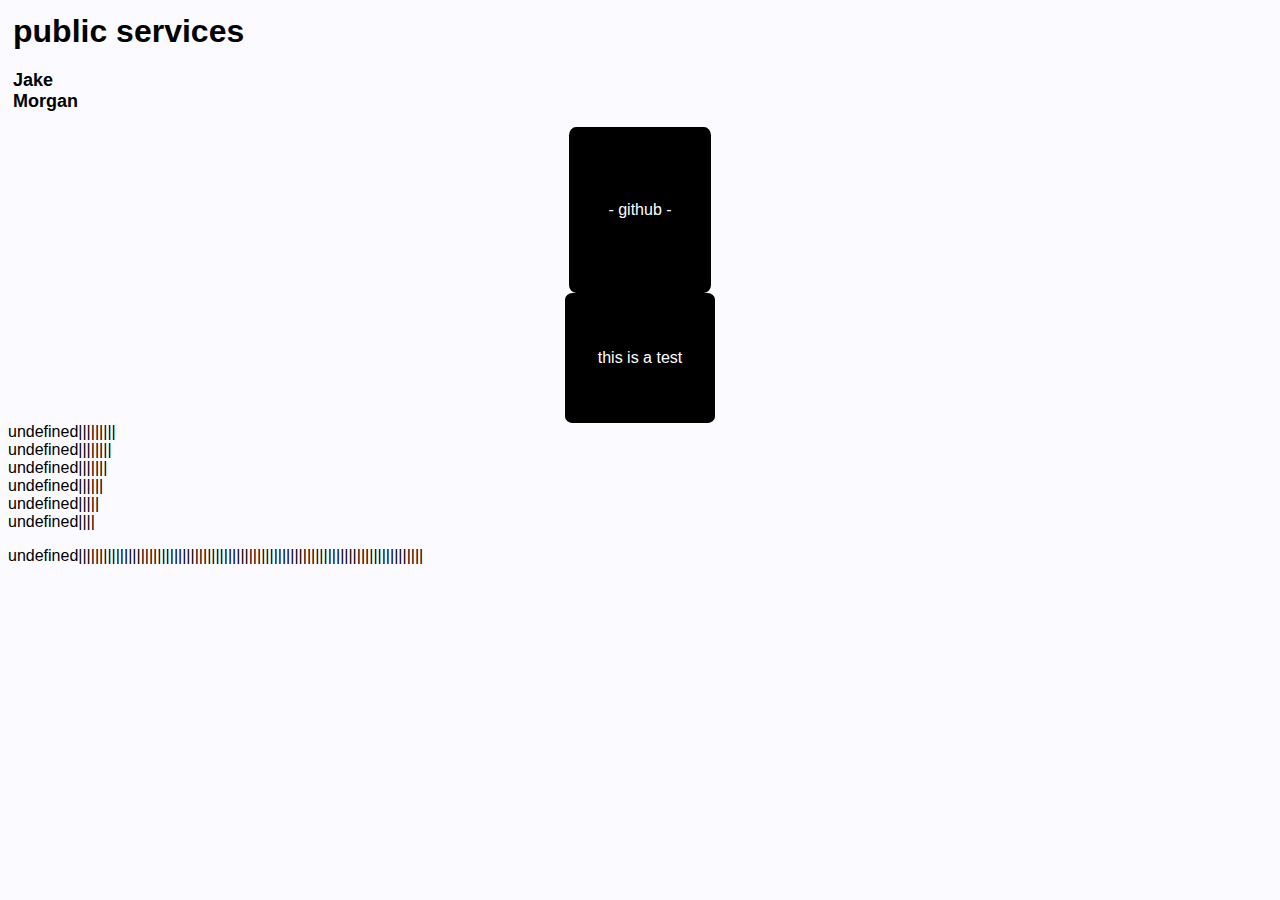
<file: index.html>
<!DOCTYPE html>
<html lang="en">
<head>
    <!-- you must put google analytics in this part -->
    <meta charset="UTF-8">
    <meta name="description" content="Public Services, Jake Morgan is a musician and software engineer creating tech for interactive performance and DSP">
    <title>public services</title>
    <link rel="stylesheet" href="style.css">
    <!-- defer makes the script run AFTER the index 'compiles' -->
    <script src="modify.js" defer></script>
    <script src="bars.js" defer></script>
    <!-- either make it dynamic or make 1000 scripts -->
</head>
<body>
<div class="ps_container">
    <h1>public services</h1>
</div>
<div class="jake">
    <h2> Jake Morgan </h2>
</div>
<div class="ultwrap">
<div class="wrapper">
  <div class="links">
    <a target ="_blank" href="https://github.com/jakemorgan011">- github -</a>
  </div>
  <!-- need to change the name from test to something better -->
  <div class="links" id='test'>
    this is a test
  </div>
  <div class="bars" id="side_bars">
    <!-- this will be modified by the js file so starting really doesn't matter all that much -->
    <p id='p0'>|</p>
    <p id='p1'>|</p>
    <p id='p2'>|</p>
    <p id='p3'>|</p>
    <p id='p4'>|</p>
    <p id='p5'>|</p>
  </div>
</div>
<div class"splitbar">
  <p id='split1'>|</p>
</div>
</div>
</body>
</html>
</file>
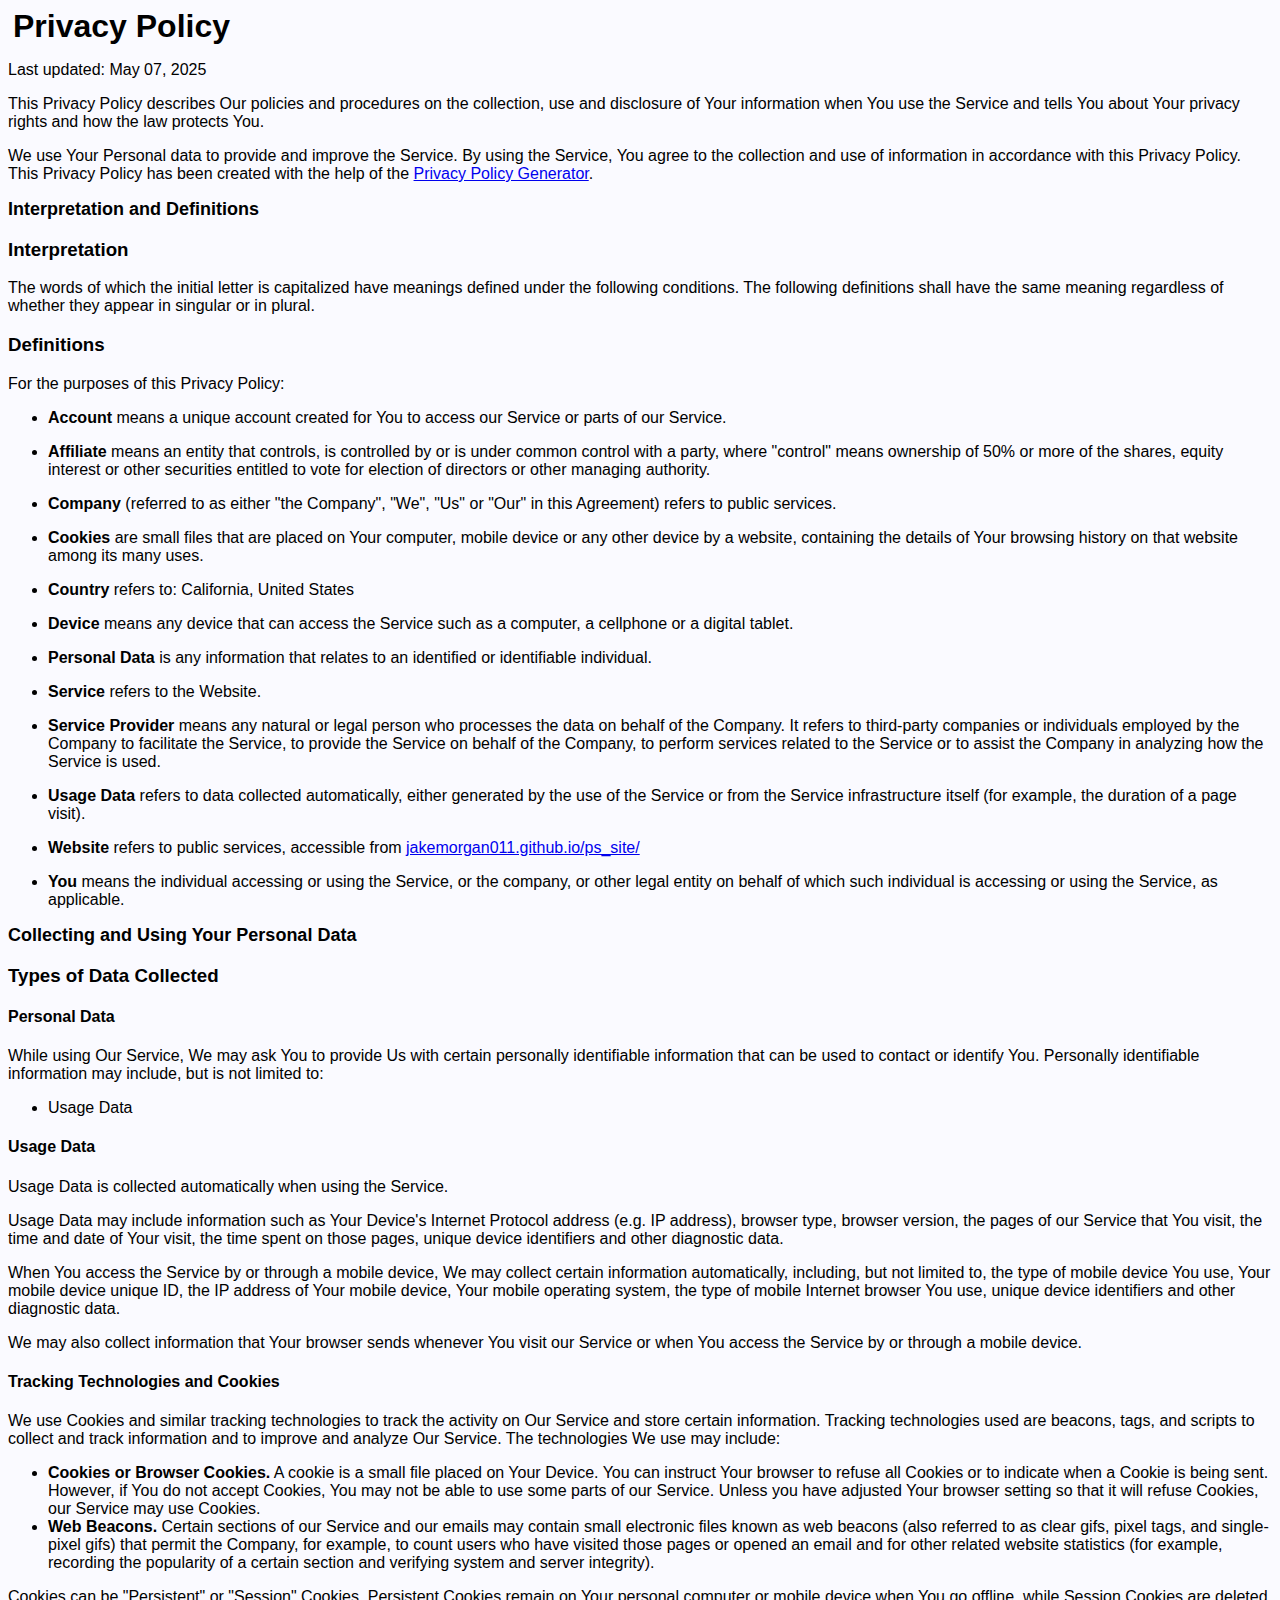
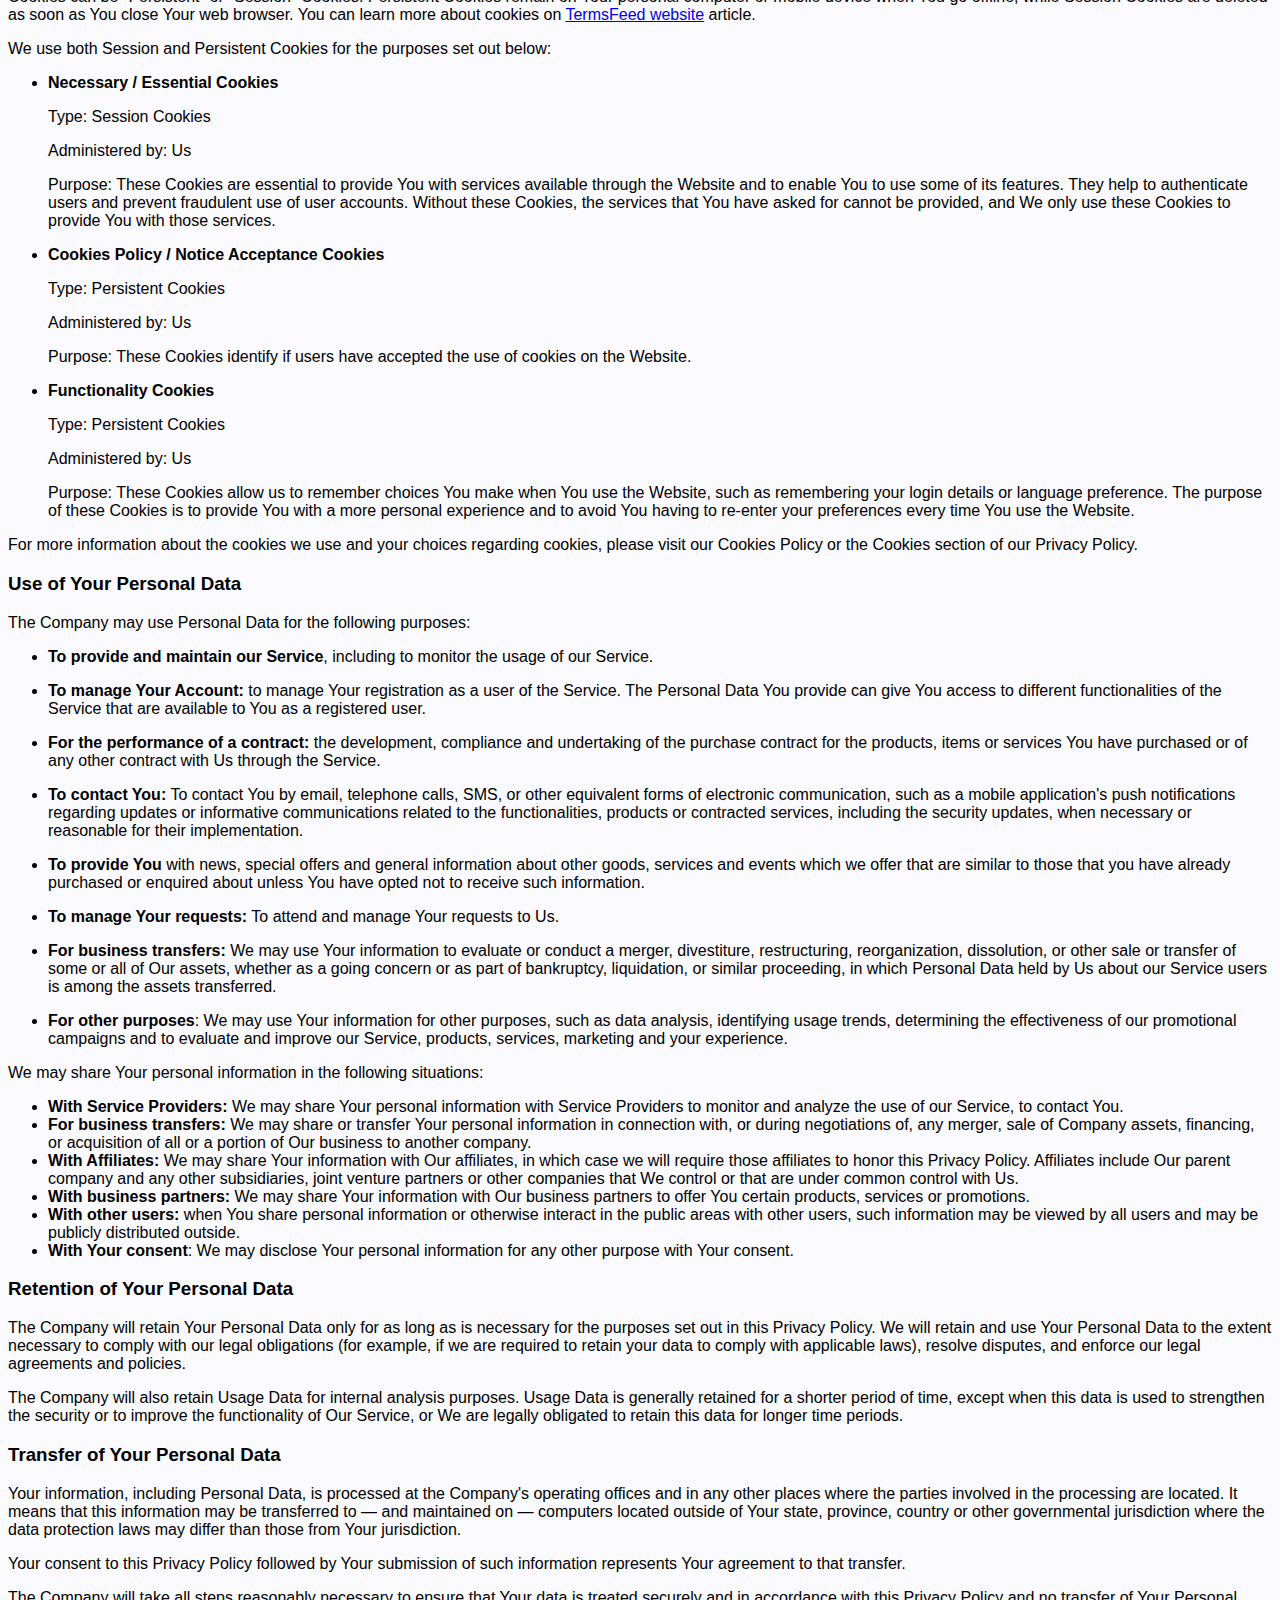
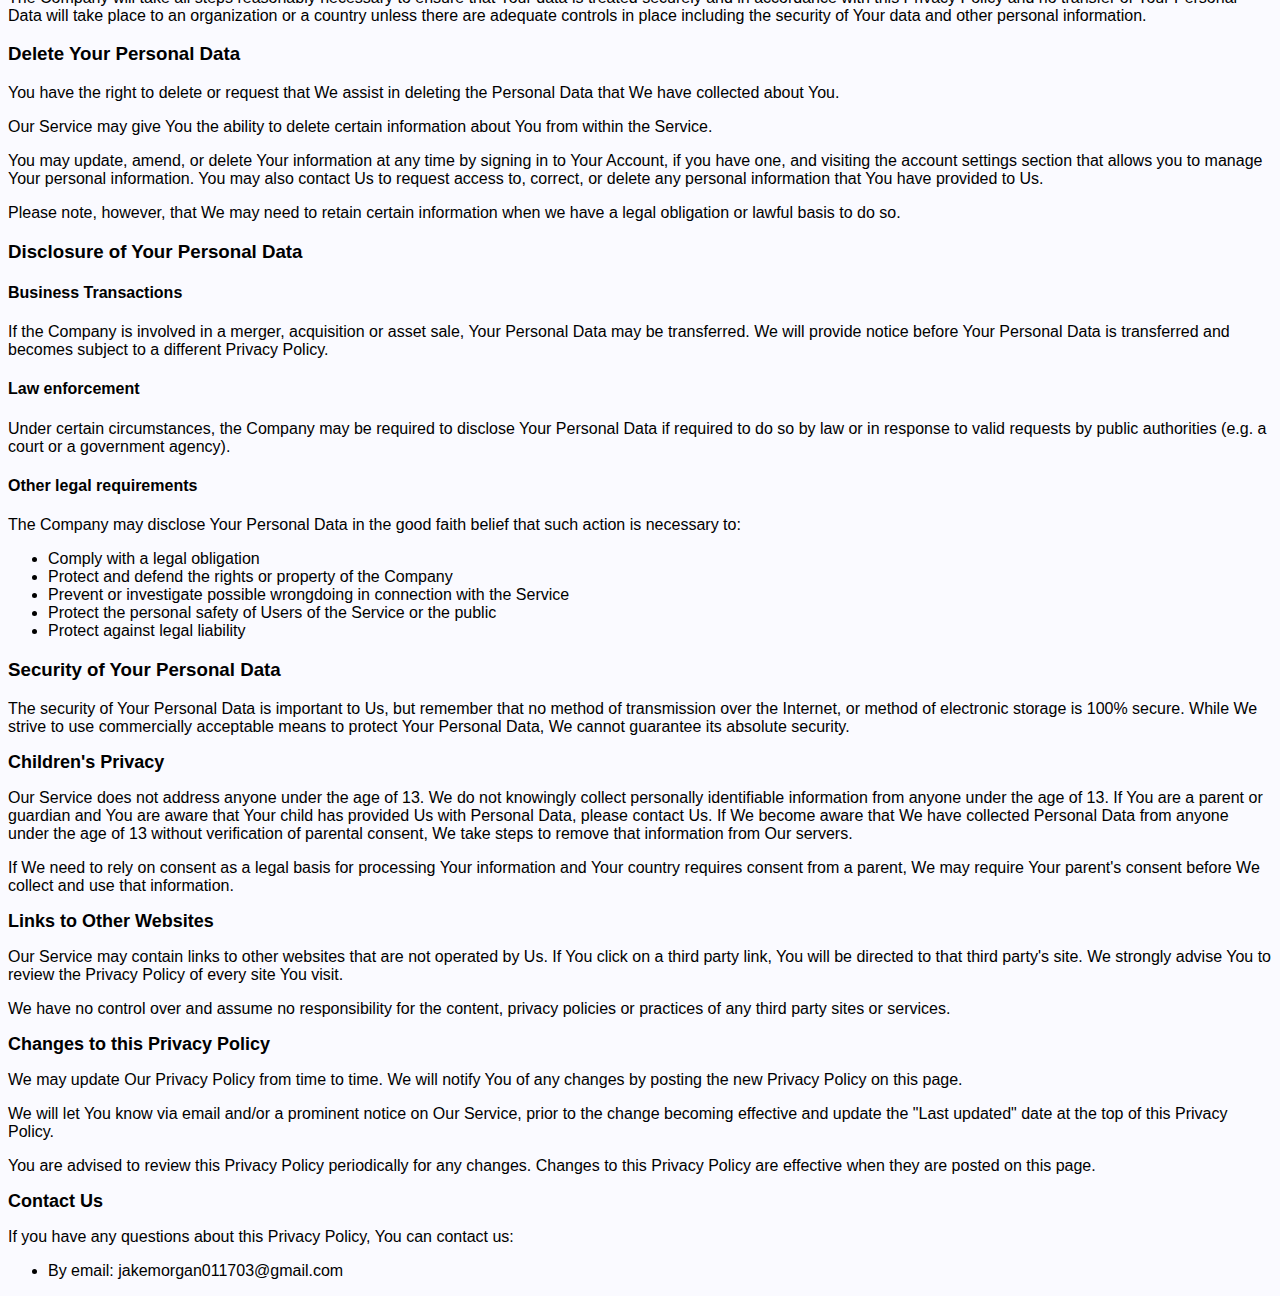
<file: privacy_policy.html>
<!DOCTYPE html>
<html lang="en">
<head>
    <meta charset="UTF-8">
    <title>privacy policy</title>
  <link rel="stylesheet" href="style.css">
</head>
<body>
<h1>Privacy Policy</h1>
<p>Last updated: May 07, 2025</p>
<p>This Privacy Policy describes Our policies and procedures on the collection, use and disclosure of Your information when You use the Service and tells You about Your privacy rights and how the law protects You.</p>
<p>We use Your Personal data to provide and improve the Service. By using the Service, You agree to the collection and use of information in accordance with this Privacy Policy. This Privacy Policy has been created with the help of the <a href="https://www.termsfeed.com/privacy-policy-generator/" target="_blank">Privacy Policy Generator</a>.</p>
<h2>Interpretation and Definitions</h2>
<h3>Interpretation</h3>
<p>The words of which the initial letter is capitalized have meanings defined under the following conditions. The following definitions shall have the same meaning regardless of whether they appear in singular or in plural.</p>
<h3>Definitions</h3>
<p>For the purposes of this Privacy Policy:</p>
<ul>
  <li>
    <p><strong>Account</strong> means a unique account created for You to access our Service or parts of our Service.</p>
  </li>
  <li>
    <p><strong>Affiliate</strong> means an entity that controls, is controlled by or is under common control with a party, where &quot;control&quot; means ownership of 50% or more of the shares, equity interest or other securities entitled to vote for election of directors or other managing authority.</p>
  </li>
  <li>
    <p><strong>Company</strong> (referred to as either &quot;the Company&quot;, &quot;We&quot;, &quot;Us&quot; or &quot;Our&quot; in this Agreement) refers to public services.</p>
  </li>
  <li>
    <p><strong>Cookies</strong> are small files that are placed on Your computer, mobile device or any other device by a website, containing the details of Your browsing history on that website among its many uses.</p>
  </li>
  <li>
    <p><strong>Country</strong> refers to: California,  United States</p>
  </li>
  <li>
    <p><strong>Device</strong> means any device that can access the Service such as a computer, a cellphone or a digital tablet.</p>
  </li>
  <li>
    <p><strong>Personal Data</strong> is any information that relates to an identified or identifiable individual.</p>
  </li>
  <li>
    <p><strong>Service</strong> refers to the Website.</p>
  </li>
  <li>
    <p><strong>Service Provider</strong> means any natural or legal person who processes the data on behalf of the Company. It refers to third-party companies or individuals employed by the Company to facilitate the Service, to provide the Service on behalf of the Company, to perform services related to the Service or to assist the Company in analyzing how the Service is used.</p>
  </li>
  <li>
    <p><strong>Usage Data</strong> refers to data collected automatically, either generated by the use of the Service or from the Service infrastructure itself (for example, the duration of a page visit).</p>
  </li>
  <li>
    <p><strong>Website</strong> refers to public services, accessible from <a href="jakemorgan011.github.io/ps_site/" rel="external nofollow noopener" target="_blank">jakemorgan011.github.io/ps_site/</a></p>
  </li>
  <li>
    <p><strong>You</strong> means the individual accessing or using the Service, or the company, or other legal entity on behalf of which such individual is accessing or using the Service, as applicable.</p>
  </li>
</ul>
<h2>Collecting and Using Your Personal Data</h2>
<h3>Types of Data Collected</h3>
<h4>Personal Data</h4>
<p>While using Our Service, We may ask You to provide Us with certain personally identifiable information that can be used to contact or identify You. Personally identifiable information may include, but is not limited to:</p>
<ul>
  <li>Usage Data</li>
</ul>
<h4>Usage Data</h4>
<p>Usage Data is collected automatically when using the Service.</p>
<p>Usage Data may include information such as Your Device's Internet Protocol address (e.g. IP address), browser type, browser version, the pages of our Service that You visit, the time and date of Your visit, the time spent on those pages, unique device identifiers and other diagnostic data.</p>
<p>When You access the Service by or through a mobile device, We may collect certain information automatically, including, but not limited to, the type of mobile device You use, Your mobile device unique ID, the IP address of Your mobile device, Your mobile operating system, the type of mobile Internet browser You use, unique device identifiers and other diagnostic data.</p>
<p>We may also collect information that Your browser sends whenever You visit our Service or when You access the Service by or through a mobile device.</p>
<h4>Tracking Technologies and Cookies</h4>
<p>We use Cookies and similar tracking technologies to track the activity on Our Service and store certain information. Tracking technologies used are beacons, tags, and scripts to collect and track information and to improve and analyze Our Service. The technologies We use may include:</p>
<ul>
  <li><strong>Cookies or Browser Cookies.</strong> A cookie is a small file placed on Your Device. You can instruct Your browser to refuse all Cookies or to indicate when a Cookie is being sent. However, if You do not accept Cookies, You may not be able to use some parts of our Service. Unless you have adjusted Your browser setting so that it will refuse Cookies, our Service may use Cookies.</li>
  <li><strong>Web Beacons.</strong> Certain sections of our Service and our emails may contain small electronic files known as web beacons (also referred to as clear gifs, pixel tags, and single-pixel gifs) that permit the Company, for example, to count users who have visited those pages or opened an email and for other related website statistics (for example, recording the popularity of a certain section and verifying system and server integrity).</li>
</ul>
<p>Cookies can be &quot;Persistent&quot; or &quot;Session&quot; Cookies. Persistent Cookies remain on Your personal computer or mobile device when You go offline, while Session Cookies are deleted as soon as You close Your web browser. You can learn more about cookies on <a href="https://www.termsfeed.com/blog/cookies/#What_Are_Cookies" target="_blank">TermsFeed website</a> article.</p>
<p>We use both Session and Persistent Cookies for the purposes set out below:</p>
<ul>
  <li>
    <p><strong>Necessary / Essential Cookies</strong></p>
    <p>Type: Session Cookies</p>
    <p>Administered by: Us</p>
    <p>Purpose: These Cookies are essential to provide You with services available through the Website and to enable You to use some of its features. They help to authenticate users and prevent fraudulent use of user accounts. Without these Cookies, the services that You have asked for cannot be provided, and We only use these Cookies to provide You with those services.</p>
  </li>
  <li>
    <p><strong>Cookies Policy / Notice Acceptance Cookies</strong></p>
    <p>Type: Persistent Cookies</p>
    <p>Administered by: Us</p>
    <p>Purpose: These Cookies identify if users have accepted the use of cookies on the Website.</p>
  </li>
  <li>
    <p><strong>Functionality Cookies</strong></p>
    <p>Type: Persistent Cookies</p>
    <p>Administered by: Us</p>
    <p>Purpose: These Cookies allow us to remember choices You make when You use the Website, such as remembering your login details or language preference. The purpose of these Cookies is to provide You with a more personal experience and to avoid You having to re-enter your preferences every time You use the Website.</p>
  </li>
</ul>
<p>For more information about the cookies we use and your choices regarding cookies, please visit our Cookies Policy or the Cookies section of our Privacy Policy.</p>
<h3>Use of Your Personal Data</h3>
<p>The Company may use Personal Data for the following purposes:</p>
<ul>
  <li>
    <p><strong>To provide and maintain our Service</strong>, including to monitor the usage of our Service.</p>
  </li>
  <li>
    <p><strong>To manage Your Account:</strong> to manage Your registration as a user of the Service. The Personal Data You provide can give You access to different functionalities of the Service that are available to You as a registered user.</p>
  </li>
  <li>
    <p><strong>For the performance of a contract:</strong> the development, compliance and undertaking of the purchase contract for the products, items or services You have purchased or of any other contract with Us through the Service.</p>
  </li>
  <li>
    <p><strong>To contact You:</strong> To contact You by email, telephone calls, SMS, or other equivalent forms of electronic communication, such as a mobile application's push notifications regarding updates or informative communications related to the functionalities, products or contracted services, including the security updates, when necessary or reasonable for their implementation.</p>
  </li>
  <li>
    <p><strong>To provide You</strong> with news, special offers and general information about other goods, services and events which we offer that are similar to those that you have already purchased or enquired about unless You have opted not to receive such information.</p>
  </li>
  <li>
    <p><strong>To manage Your requests:</strong> To attend and manage Your requests to Us.</p>
  </li>
  <li>
    <p><strong>For business transfers:</strong> We may use Your information to evaluate or conduct a merger, divestiture, restructuring, reorganization, dissolution, or other sale or transfer of some or all of Our assets, whether as a going concern or as part of bankruptcy, liquidation, or similar proceeding, in which Personal Data held by Us about our Service users is among the assets transferred.</p>
  </li>
  <li>
    <p><strong>For other purposes</strong>: We may use Your information for other purposes, such as data analysis, identifying usage trends, determining the effectiveness of our promotional campaigns and to evaluate and improve our Service, products, services, marketing and your experience.</p>
  </li>
</ul>
<p>We may share Your personal information in the following situations:</p>
<ul>
  <li><strong>With Service Providers:</strong> We may share Your personal information with Service Providers to monitor and analyze the use of our Service,  to contact You.</li>
  <li><strong>For business transfers:</strong> We may share or transfer Your personal information in connection with, or during negotiations of, any merger, sale of Company assets, financing, or acquisition of all or a portion of Our business to another company.</li>
  <li><strong>With Affiliates:</strong> We may share Your information with Our affiliates, in which case we will require those affiliates to honor this Privacy Policy. Affiliates include Our parent company and any other subsidiaries, joint venture partners or other companies that We control or that are under common control with Us.</li>
  <li><strong>With business partners:</strong> We may share Your information with Our business partners to offer You certain products, services or promotions.</li>
  <li><strong>With other users:</strong> when You share personal information or otherwise interact in the public areas with other users, such information may be viewed by all users and may be publicly distributed outside.</li>
  <li><strong>With Your consent</strong>: We may disclose Your personal information for any other purpose with Your consent.</li>
</ul>
<h3>Retention of Your Personal Data</h3>
<p>The Company will retain Your Personal Data only for as long as is necessary for the purposes set out in this Privacy Policy. We will retain and use Your Personal Data to the extent necessary to comply with our legal obligations (for example, if we are required to retain your data to comply with applicable laws), resolve disputes, and enforce our legal agreements and policies.</p>
<p>The Company will also retain Usage Data for internal analysis purposes. Usage Data is generally retained for a shorter period of time, except when this data is used to strengthen the security or to improve the functionality of Our Service, or We are legally obligated to retain this data for longer time periods.</p>
<h3>Transfer of Your Personal Data</h3>
<p>Your information, including Personal Data, is processed at the Company's operating offices and in any other places where the parties involved in the processing are located. It means that this information may be transferred to — and maintained on — computers located outside of Your state, province, country or other governmental jurisdiction where the data protection laws may differ than those from Your jurisdiction.</p>
<p>Your consent to this Privacy Policy followed by Your submission of such information represents Your agreement to that transfer.</p>
<p>The Company will take all steps reasonably necessary to ensure that Your data is treated securely and in accordance with this Privacy Policy and no transfer of Your Personal Data will take place to an organization or a country unless there are adequate controls in place including the security of Your data and other personal information.</p>
<h3>Delete Your Personal Data</h3>
<p>You have the right to delete or request that We assist in deleting the Personal Data that We have collected about You.</p>
<p>Our Service may give You the ability to delete certain information about You from within the Service.</p>
<p>You may update, amend, or delete Your information at any time by signing in to Your Account, if you have one, and visiting the account settings section that allows you to manage Your personal information. You may also contact Us to request access to, correct, or delete any personal information that You have provided to Us.</p>
<p>Please note, however, that We may need to retain certain information when we have a legal obligation or lawful basis to do so.</p>
<h3>Disclosure of Your Personal Data</h3>
<h4>Business Transactions</h4>
<p>If the Company is involved in a merger, acquisition or asset sale, Your Personal Data may be transferred. We will provide notice before Your Personal Data is transferred and becomes subject to a different Privacy Policy.</p>
<h4>Law enforcement</h4>
<p>Under certain circumstances, the Company may be required to disclose Your Personal Data if required to do so by law or in response to valid requests by public authorities (e.g. a court or a government agency).</p>
<h4>Other legal requirements</h4>
<p>The Company may disclose Your Personal Data in the good faith belief that such action is necessary to:</p>
<ul>
  <li>Comply with a legal obligation</li>
  <li>Protect and defend the rights or property of the Company</li>
  <li>Prevent or investigate possible wrongdoing in connection with the Service</li>
  <li>Protect the personal safety of Users of the Service or the public</li>
  <li>Protect against legal liability</li>
</ul>
<h3>Security of Your Personal Data</h3>
<p>The security of Your Personal Data is important to Us, but remember that no method of transmission over the Internet, or method of electronic storage is 100% secure. While We strive to use commercially acceptable means to protect Your Personal Data, We cannot guarantee its absolute security.</p>
<h2>Children's Privacy</h2>
<p>Our Service does not address anyone under the age of 13. We do not knowingly collect personally identifiable information from anyone under the age of 13. If You are a parent or guardian and You are aware that Your child has provided Us with Personal Data, please contact Us. If We become aware that We have collected Personal Data from anyone under the age of 13 without verification of parental consent, We take steps to remove that information from Our servers.</p>
<p>If We need to rely on consent as a legal basis for processing Your information and Your country requires consent from a parent, We may require Your parent's consent before We collect and use that information.</p>
<h2>Links to Other Websites</h2>
<p>Our Service may contain links to other websites that are not operated by Us. If You click on a third party link, You will be directed to that third party's site. We strongly advise You to review the Privacy Policy of every site You visit.</p>
<p>We have no control over and assume no responsibility for the content, privacy policies or practices of any third party sites or services.</p>
<h2>Changes to this Privacy Policy</h2>
<p>We may update Our Privacy Policy from time to time. We will notify You of any changes by posting the new Privacy Policy on this page.</p>
<p>We will let You know via email and/or a prominent notice on Our Service, prior to the change becoming effective and update the &quot;Last updated&quot; date at the top of this Privacy Policy.</p>
<p>You are advised to review this Privacy Policy periodically for any changes. Changes to this Privacy Policy are effective when they are posted on this page.</p>
<h2>Contact Us</h2>
<p>If you have any questions about this Privacy Policy, You can contact us:</p>
<ul>
  <li>By email: jakemorgan011703@gmail.com</li>
</ul>
</body>
</html>
</file>
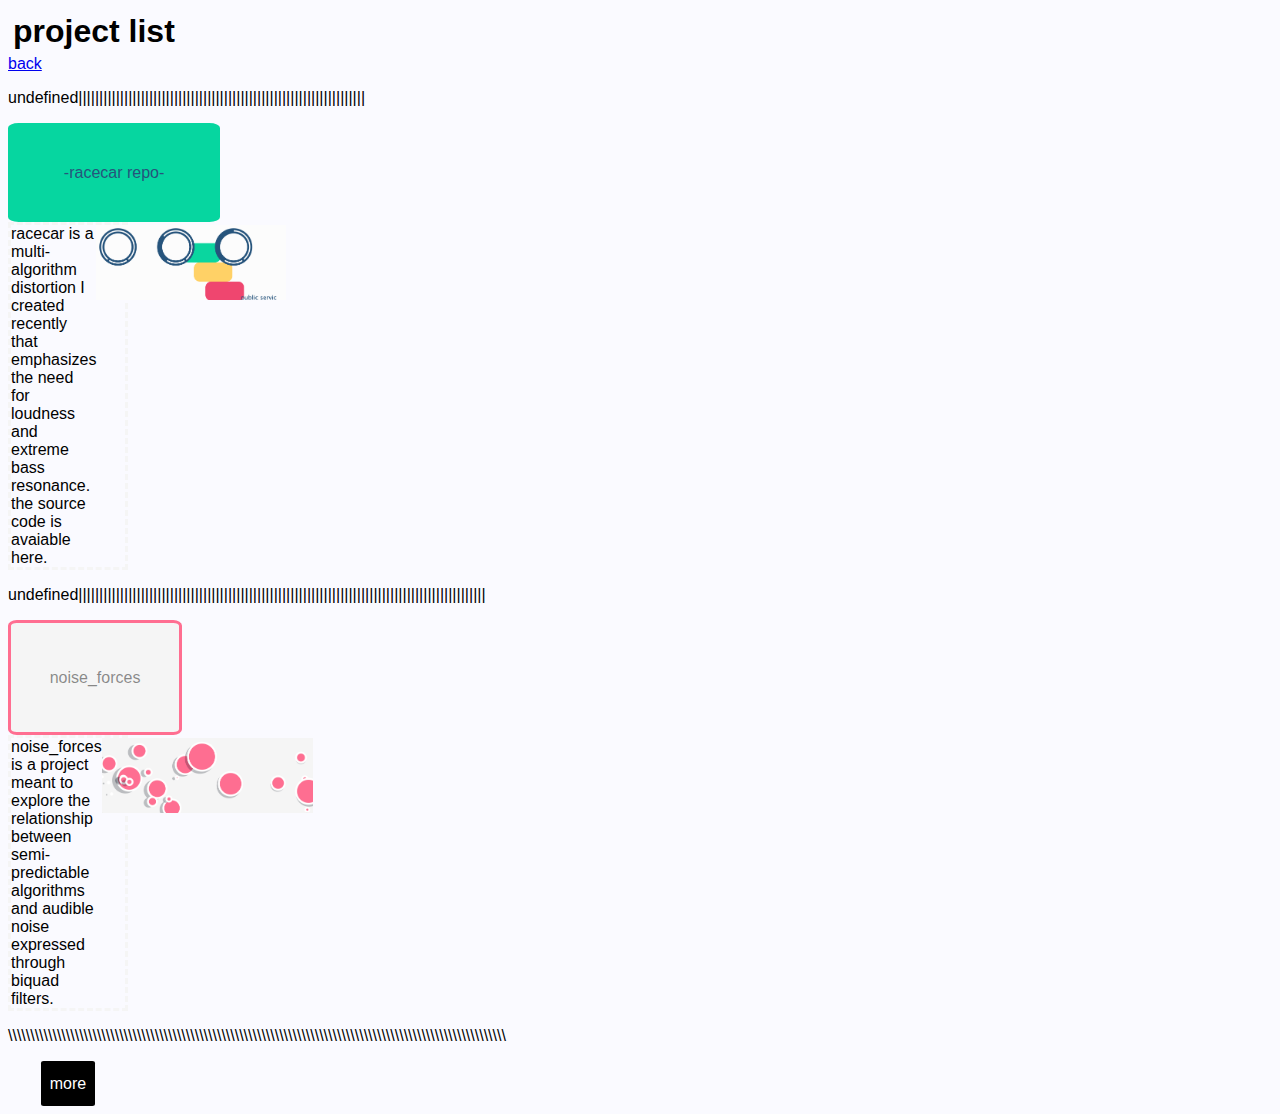
<file: project_directory.html>
<!DOCTYPE html>
<html lang="en">
<head>
    <meta charset="UTF-8">
    <title>public services project list</title>
    <link rel="stylesheet" href="style.css">
    <script src="proj_bars.js"></script>
    <script src="modify_proj.js"></script>
</head>
<body>
<div class="ps_container">
    <h1>project list</h1>
</div>
<div class="back">
    <a href="index.html">back</a>
</div>
<div class="ultwrapper">
    <p id="split_proj1">|</p>
    <div class="links" id="proj-racecar" style="background-color: rgba(6,214,160,1)">
        <style>
            @media(min-width: 1023px){
            .links{
                margin: auto;
            }
            }
        </style>
        <a target="_blank" href="https://github.com/jakemorgan011/racecar" style="color: rgba(38,84,124,1); background-color: rgba(6,214,160,1);">-racecar repo-</a>
    </div>
    <style>
        @media(min-width: 1023px){
        .short_description{
            margin: auto;
        }
        }
    </style>
<div class="short_description" style="border: dashed; border-color: whitesmoke">
    <style>
        .short_description {
            display: flex;
        }
    </style>
    racecar is a multi-algorithm distortion
    I created recently that emphasizes
    the need for loudness and extreme bass resonance.
    the source code is avaiable here.
    <img src="racecar.png" id="racecar" width="250" height="75">
</div>
</div>
<div class="ultwrapper">
    <p id="split_proj2">|</p>
<div class="links" id="proj-noise" style="border: solid; border-color: rgba(255,110,145,1); background-color: whitesmoke;">
    <a target="_blank" href="https://github.com/jakemorgan011/noise_forces" style="background-color: whitesmoke; color: rgba(25,25,25,0.5);">noise_forces</a>
</div>
<div class="short_description" style="border: dashed; border-color: whitesmoke">
    noise_forces is a project meant to explore the
    relationship between semi-predictable algorithms
    and audible noise expressed through biquad filters.
    <img src="noise_forces.png" id="noise_forces" width="250" height="75">
</div>
</div>
<div class="ultwrapper">
    <p id="split_proj3">\\\\\\\\\\\\\\\\\\\\\\\\\\\\\\\\\\\\\\\\\\\\\\\\\\\\\\\\\\\\\\\\\\\\\\\\\\\\\\\\\\\\\\\\\\\\\\\\\\\\\\\\\\\\\\\\</p>
    <div class="links">
        <style>
            .links{
                margin: auto;
                width: 45%;
                height: 45px;
            }
        </style>
        <a href="proj_cont.html">more</a>
    </div>
</div>
</body>
</html>
</file>
<file: style.css>
*{
   font-family: Arial, Helvetica, sans-serif;
   background-color: rgba(250,250,255,1);
}

/* switch to media queries at some point */
.ps_container{
   margin:auto;
   display: flex;
}
/**/
.jake{
   margin: 5px;
   width: 0.5em;
   p{
      font-size: large;
      width: 50px;
      margin: 5px;
   }
}
h1 {
   margin: 5px;
}
h2 {
  font-size: large;
}

.links{
   *{
      background-color: black;
      text-decoration: none;
      color: white;
   }
   background-color: black;
   color: white;
   align-content: center;
   margin: 5px;
   border-radius: 5%;
   width: 35vw;
   height: 30vh;
   text-align: center;
}
/* makes it the top left style */
@media (max-width: 1023px){
  .wrapper{
    display: flex;
  }
}

/**/
.bars {
  p{
    margin: 0px;
  }
}


/* for fullsize */
@media (min-width: 1024px){
  .ultwrapper{
    width: 100%;
    max-width: 120px;
    margin 0 auto;
    padding 0 20px;
    box-sizing: border-box;
  }
  .wrapper{
    align-content: center;
    width: 100%;
    height: 100%;
    margin: 0 auto;
  }
  .links{
    *{
        background-color: black;
        text-decoration: none;
        color: white;
    }
    background-color: black;
    color: white;
    align-content: center;
    margin: auto;
    border-radius: 5%;
    width: 100vw;
    height: 100vh;
    text-align: center;
  }
}
</file>
